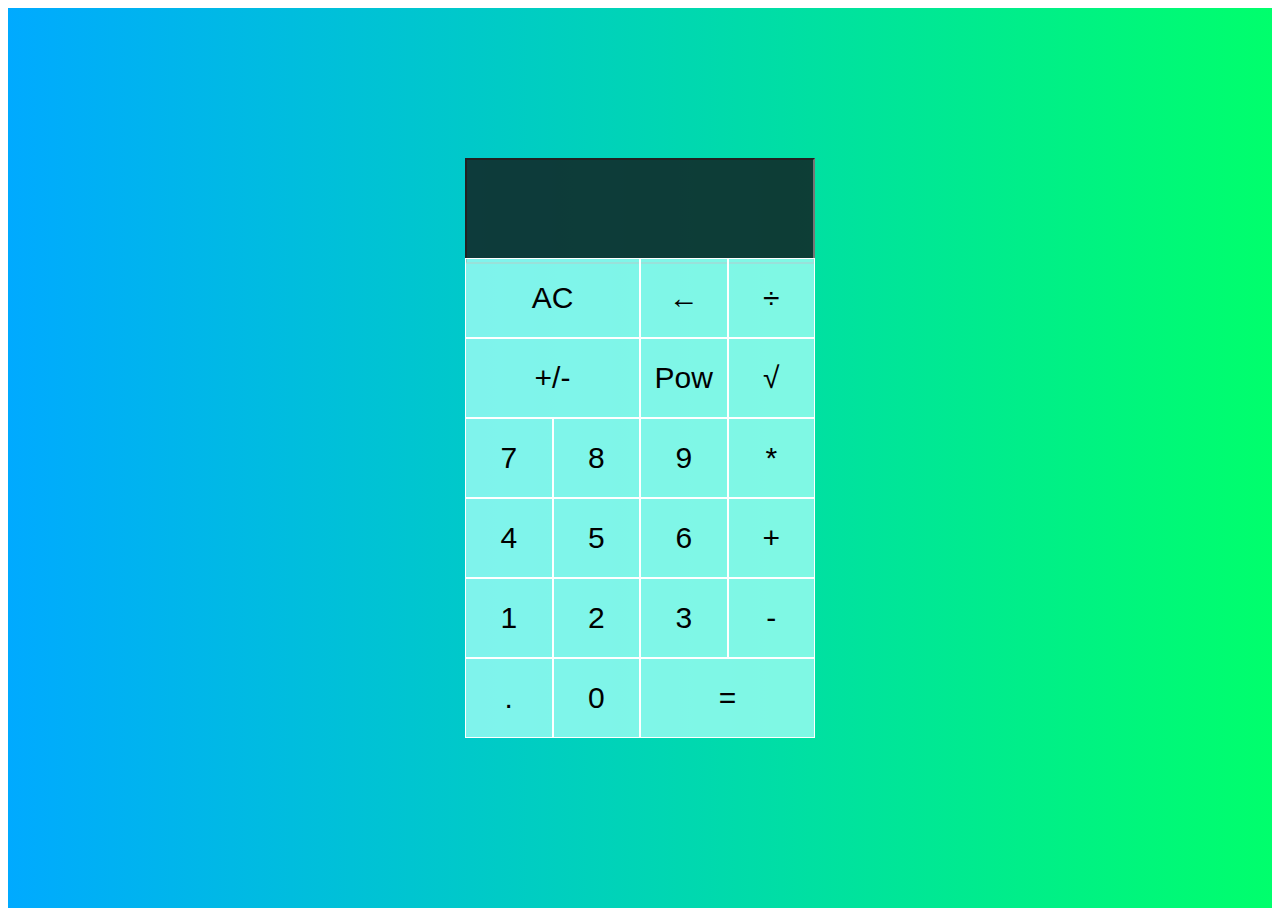
<file: calculator/index.html>
<!DOCTYPE html>

<head>
    <meta charset="UTF-8" />
    <meta name="viewport" content="width=device-width, initial-scale=1.0" />
    <title>Calculator Esipchuk</title>
    <link href="styles.css" rel="stylesheet" />
    <script src="calculator.js" defer></script>
</head>

<body>
    <main>

        <div class="calculator-body">

            <section class="input-area-body">
                <input id="input-equation" type="text" name="input" class="input-area" readonly>
            </section>

            <section class="btns-area">

                <button id="data-all-clear" class="double-btn btn" onclick="clearData()">AC</button>
                <button id="data-delete" class="single-btn btn" onclick="deleteData()">&larr;</button>
                <button id="data-operation-devide" class="single-btn btn" onclick="insert('/')">÷</button>
                <button id="data-negative" class="double-btn btn" onclick="negative()">+/-</button>
                <button id="data-operation-power" class="single-btn btn" onclick="insert('^')">Pow</button>
                <button id="data-root" class="single-btn btn" onclick="mathSqrt('√')">&#8730;</button>
                <button id="data-number" class="single-btn btn num-btn" onclick="insert('7')">7</button>
                <button id="data-number" class="single-btn btn num-btn" onclick="insert('8')">8</button>
                <button id="data-number" class="single-btn btn num-btn" onclick="insert('9')">9</button>
                <button id="data-operation-multiply" class="single-btn btn" onclick="insert('*')">*</button>
                <button id="data-number" class="single-btn btn num-btn" onclick="insert('4')">4</button>
                <button id="data-number" class="single-btn btn num-btn" onclick="insert('5')">5</button>
                <button id="data-number" class="single-btn btn num-btn" onclick="insert('6')">6</button>
                <button id="data-operation-sum" class="single-btn btn add" onclick="insert('+')">+</button>
                <button id="data-number" class="single-btn btn num-btn" onclick="insert('1')">1</button>
                <button id="data-number" class="single-btn btn num-btn" onclick="insert('2')">2</button>
                <button id="data-number" class="single-btn btn num-btn" onclick="insert('3')">3</button>
                <button id="data-operation-minus" class="single-btn btn" onclick="insert('-')">-</button>
                <button id="data-number-dot" class="single-btn btn" onclick="insert('.')">.</button>
                <button id="data-number" class="single-btn btn num-btn" onclick="insert('0')">0</button>
                <button id=" data-equals" class="double-btn btn" onclick="calculateFunction()">=</button>

            </section>

        </div>

    </main>
</body>

</html>
</file>
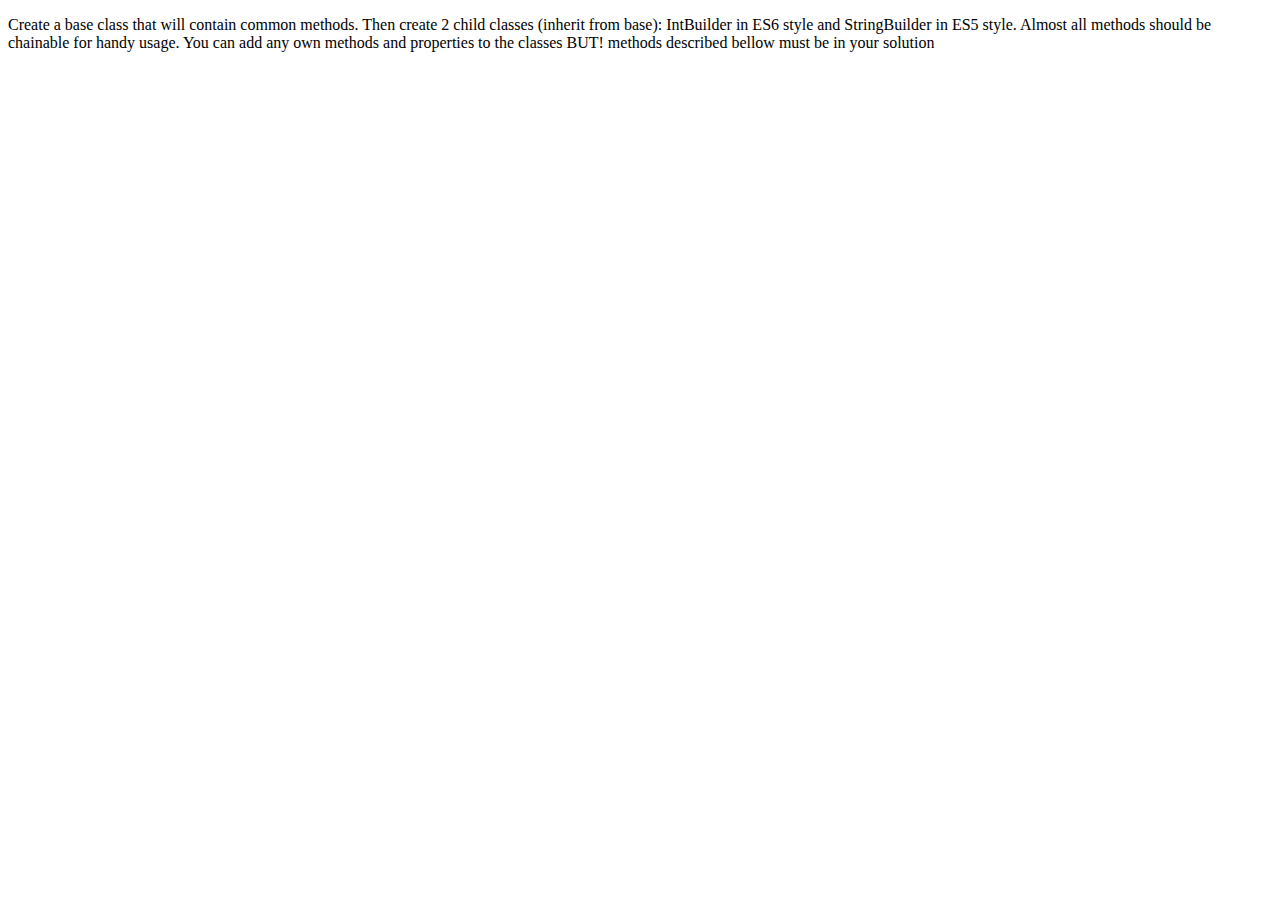
<file: js-classes-inheritance/index.html>
<!DOCTYPE html>
<html lang="en">

<head>
    <meta charset="UTF-8">
    <meta http-equiv="X-UA-Compatible" content="IE=edge">
    <meta name="viewport" content="width=device-width, initial-scale=1.0">
    <title>javascript-classes-inheritance</title>
</head>

<body>
<p>Create a base class that will contain common methods. Then create 2 child classes (inherit from base): IntBuilder in ES6 style and StringBuilder in ES5 style. Almost all methods should be chainable for handy usage. You can add any own methods and properties to the classes BUT! methods described bellow must be in your solution</p>
</body>

<script>
    // javascript-classes-inheritance
    // ES6 class IntBuilder
    class Base {
        constructor(value) {
            this.value = (value == undefined) ? 0 : value;
        }
    }

    class IntBuilder extends Base {

        plus(...args) {
            const reducer = (sum, value) => sum + value
            this.value = args.reduce(reducer, this.value)
            return this
        }

        minus(...args) {
            const reducer = (sum, value) => sum - value
            this.value = args.reduce(reducer, this.value)
            return this
        }

        multiply(arg) {
            if (arg === undefined) {
                return this
            }
            this.value = this.value * arg
            return this
        }

        divide(arg) {
            if ((arg === undefined) || (arg === 0)) {
                return this
            }
            this.value = Math.trunc(this.value / arg)
            return this
        }

        mod(arg) {
            if ((arg === undefined) || (arg === 0)) {
                return this
            }
            this.value = this.value % arg
            return this
        }

        get() {
            return this.value
        }

        static random(from, to) {
            if ((from === undefined) || (n === undefined)) {
                return this
            }
            return Math.floor(from + Math.random() * (to - from + 1))
        }
    }

    let intBuilder = new IntBuilder(10); // 10;
    intBuilder
        .plus(2, 3, 2)                     // 17;
        .minus(1, 2)                       // 14;
        .multiply(2)                       // 28;
        .divide(4)                         // 7;
        .mod(3)                            // 1;
        .get();                            // -> 1;


    //ES5 class StringBuilder
    function StringBuilder(arg = "") {
        Object.assign(this, new Base(arg))
    }

    Object.setPrototypeOf(StringBuilder.prototype, Base.prototype);

    StringBuilder.prototype.plus = function (arg) {
        this.value = this.value + arg
        return this
    }

    StringBuilder.prototype.minus = function (arg) {
        this.value = this.value.slice(0, this.value.length - arg)
        return this
    }

    StringBuilder.prototype.multiply = function (arg) {
        let multiplyedString = ""
        for (let i = 1; i < arg; i++) {
            multiplyedString = multiplyedString + this.value
        }
        this.value = this.value + multiplyedString
        return this
    }

    StringBuilder.prototype.divide = function (arg) {
        if ((arg === undefined) || (arg === 0)) {
            return this
        }
        let k = Math.floor(this.value.length / arg)
        this.value = this.value.slice(0, k)
        return this
    }

    StringBuilder.prototype.remove = function (arg) {
        let index = this.value.indexOf(arg)
        while (index != -1) {
            this.value = this.value.slice(0, index) + this.value.slice(index + 1, this.value.length)
            index = this.value.indexOf(arg)
        }
        return this
    }

    StringBuilder.prototype.sub = function (from, n) {
        if ((from === undefined) || (n === undefined)) {
            return this
        }
        this.value = this.value.slice(from, from + n)
        return this
    }

    StringBuilder.prototype.get = function () {
        return this.value
    }

    let stringBuilder = new StringBuilder('Hello');

    stringBuilder
        .plus(' all', '!')                         // 'Hello all!'
        .minus(4)                                  // 'Hello '
        .multiply(3)                               // 'Hello Hello Hello '
        .divide(4)                                 // 'Hell';
        .remove('l')                               // 'He';
        .sub(1, 1)                                  // 'e';
        .get();                                    // -> 'e';

</script>

</html>
</file>
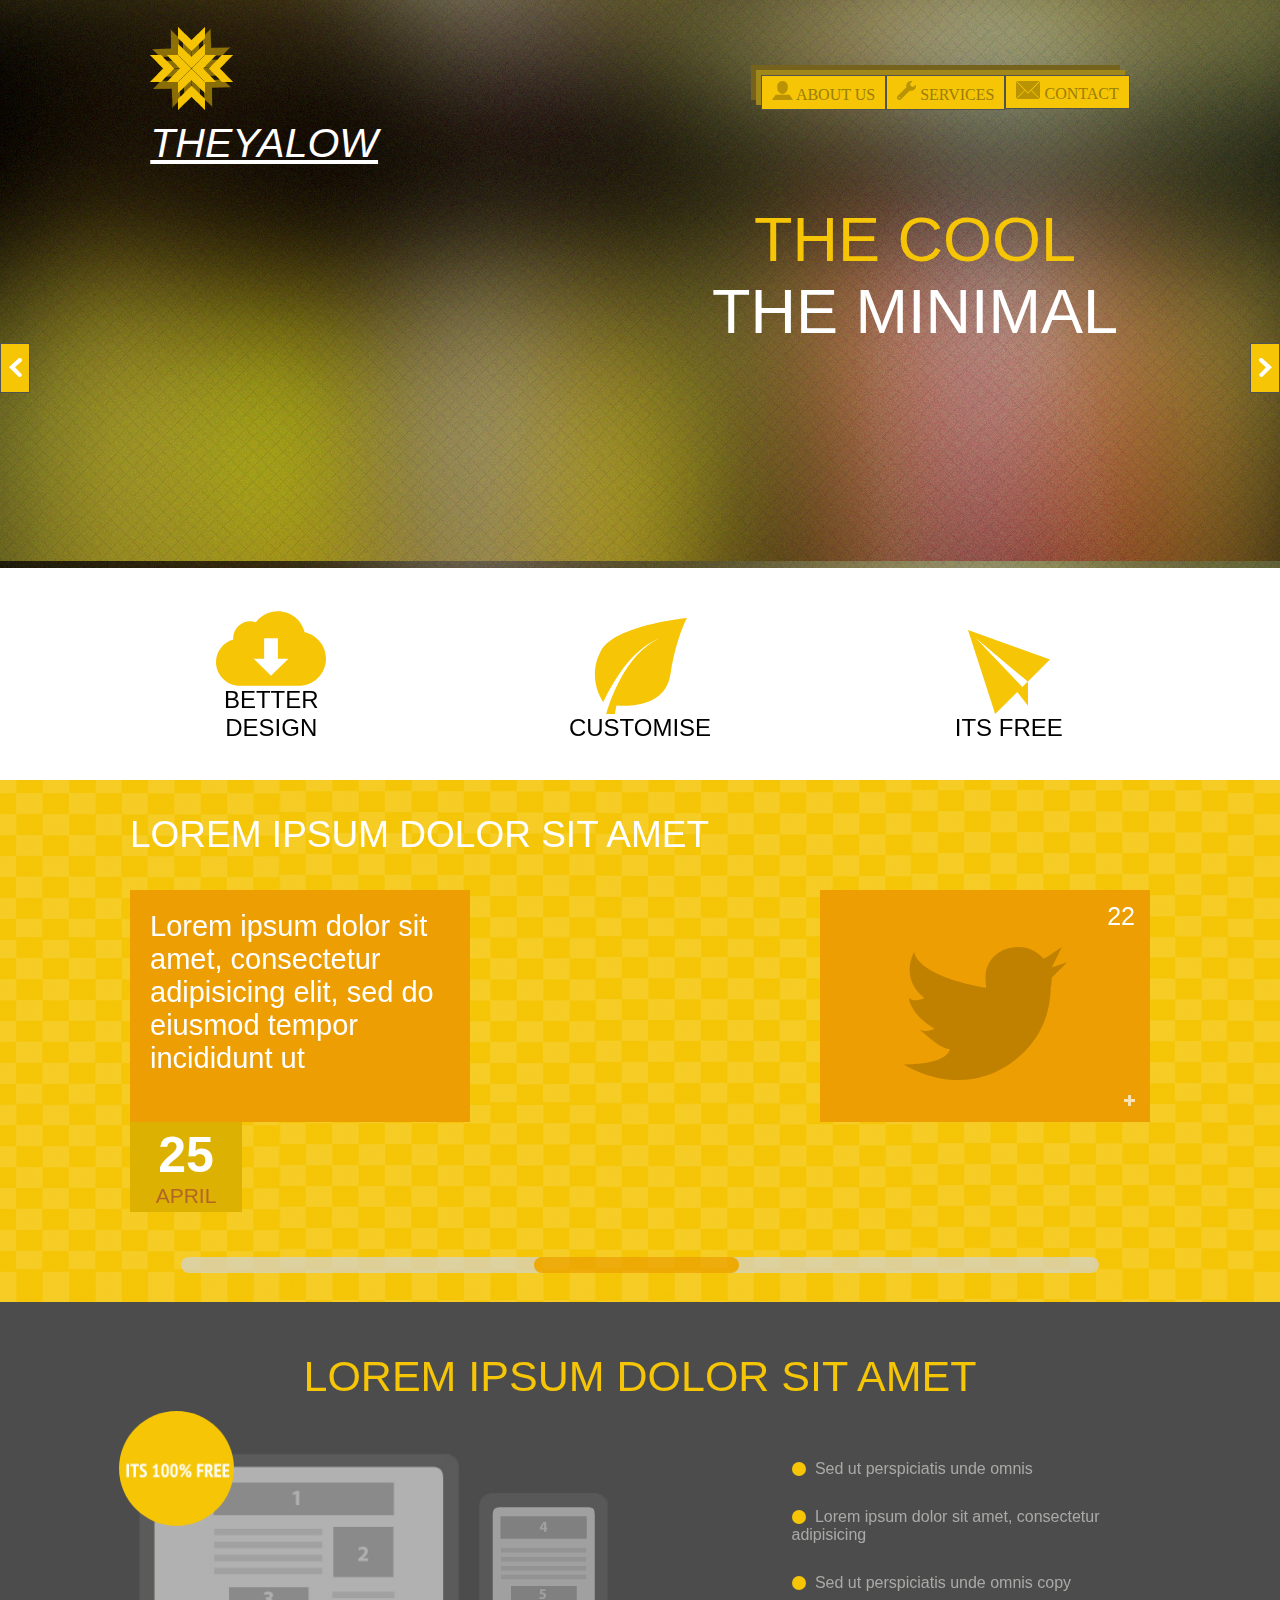
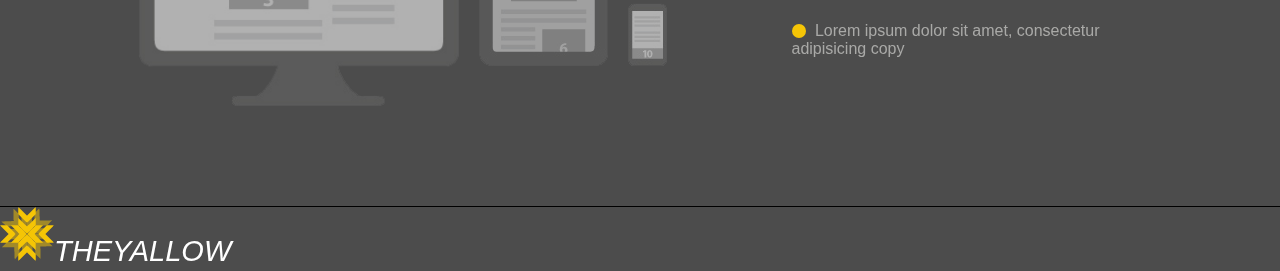
<file: theyallow/index.html>
<!DOCTYPE html>
<html lang="en">

<head>
    <meta charset="UTF-8">
    <meta http-equiv="X-UA-Compatible" content="IE=edge">
    <meta name="viewport" content="width=device-width, initial-scale=1.0">
    <title>theyallow</title>
    <link rel="stylesheet" href="styles.css" />

<body>
    <div class="content-width">
        <div class="flex-container">

            <!-- Header -->
            <header class="flex-item item-1">

                <!-- Header_top -->
                <div class="banner">

                    <div class="logo">
                        <a href="#" class="logo_top_name">
                            <h1>THEYALOW</h1>
                        </a>
                    </div>

                    <div class="main_nav">
                        <ul>
                            <li class="main_navigation">
                                <a href="#" class="button"><img class="nav_icon" src="asserts/aboutus.png"
                                        alt="logo_top"><span> ABOUT US</span></a>
                            </li>
                            <li class="main_navigation">
                                <a href="#" class="button"><img class="nav_icon" src="asserts/services.png"
                                        alt="logo_top"><span> SERVICES</span></a>
                            </li>
                            <li class="main_navigation">
                                <a href="#" class="button"><img class="nav_icon" src="asserts/contact.png"
                                        alt="logo_top"><span> CONTACT</span></a>
                            </li>
                        </ul>
                    </div>
                </div>

                <!-- Header_bottom -->
                <div class="header_bottom_container">
                    <div class="header_bottom">

                        <div class="ctrl_left">
                            <button href="#" class="button ctrl"><img class="ctrl_nav_icon" src="asserts/ctrl_left.png"
                                    alt="logo_top"></button>
                        </div>

                        <div class="header_bottom_center">

                            <div class="player">
                                <iframe width="550" height="330"
                                    src="https://www.youtube.com/embed/iv4BLnU52R0?controls=0"
                                    title="YouTube video player" frameborder="0"
                                    allow="accelerometer; autoplay; clipboard-write; encrypted-media; gyroscope; picture-in-picture"
                                    allowfullscreen></iframe>
                            </div>

                            <div class="Title">
                                <h2 class="h2_top">THE COOL</h2>
                                <h2 class="h2_bottom">THE MINIMAL</h2>
                            </div>

                        </div>

                        <div class="ctrl_right">
                            <button href="#" class="button ctrl"><img class="ctrl_nav_icon" src="asserts/ctrl_right.png"
                                    alt="logo_top"></button>
                        </div>

                    </div>
                </div>
            </header>

            <!-- Main content-->
            <main>

                <!-- Icons screen -->
                <section class="flex-item  icon_area">

                    <div class="icons">
                        <div class=" icon_flex">
                            <a href="#" class="button2"><img class="nav_icon icon_cloud"
                                    src="asserts/cloud_download.svg" alt="cloud_download"><span>BETTER DESIGN</span></a>
                        </div>
                        <div class="icon_flex">
                            <a href="#" class="button2"><img class="nav_icon icon_leaf" src="asserts/leaf.svg"
                                    alt="leaf"><span>CUSTOMISE</span></a>
                        </div>
                        <div class=" icon_flex">
                            <a href="#" class="button2"><img class="nav_icon icon_telegram" src="asserts/telegram.svg"
                                    alt="telegram"><span>ITS FREE</span></a>
                        </div>
                    </div>

                </section>


                <!-- Section-1 screen -->
                <section class="flex-item section_1">
                    <div class="section_1_conteiner">

                        <div class="section_1_title">
                            <h3>LOREM IPSUM DOLOR SIT AMET</h3>
                        </div>

                        <div class="section_1_description">

                            <div class="section_1_center_description">
                                <h4>Lorem ipsum dolor sit amet, consectetur adipisicing elit, sed do eiusmod tempor
                                    incididunt ut</h4>
                            </div>

                            <div class="section_1_center_movie">
                                <iframe width="315" height="232"
                                    src="https://www.youtube.com/embed/N9h2sg-PGRk?controls=0"
                                    title="YouTube video player" frameborder="0"
                                    allow="accelerometer; autoplay; clipboard-write; encrypted-media; gyroscope; picture-in-picture"
                                    allowfullscreen></iframe>
                            </div>

                            <div class="section_1_center_twitter">
                                <div class="twitt_number"><span>22</span></div>
                                <div class="twitt_link_img">
                                    <a href="#" class="button_twitter"><img class="nav_icon icon_leaf"
                                            src="asserts/twitter.svg" alt="leaf"></a>
                                </div>
                                <div class="plus">
                                    <button href="#" class="button_plus"><img class="ctrl_nav_icon"
                                            src="asserts/plus.png" alt="plus"></button>
                                </div>

                            </div>
                        </div>

                        <div class="section_1_center_date">
                            <h3>25</h3>
                            <p>APRIL</p>
                        </div>

                        <div class="section_1_slider">
                            <input type="range" min="1" max="100" value="50" class="slider" id="section_1_slider_Range">
                        </div>

                    </div>
                </section>


                <!-- Section-2 screen -->
                <section class="section_2">
                    <div class="section_2_container">

                        <div class="section_2_title">
                            <h4>Lorem ipsum dolor sit amet</h4>
                        </div>

                        <div class="section_2_content">

                            <div class="section_2_content_left">
                                <img class="monitor" src="asserts/monitor.png">
                                <img class="tablet" src="asserts/tablet.png">
                                <img class="phone" src="asserts/phone.png">


                            </div>

                            <div class="section_2_content_right">
                                <ul>
                                    <li> Sed ut perspiciatis unde omnis </li>
                                    <li> Lorem ipsum dolor sit amet, consectetur adipisicing</li>
                                    <li> Sed ut perspiciatis unde omnis copy</li>
                                    <li> Lorem ipsum dolor sit amet, consectetur adipisicing copy</li>
                                </ul>
                            </div>
                        </div>
                    </div>
                </section>

            </main>

            <!-- Footer screen -->
            <footer class="flex-item">
                <div class="footer_container">
                    <div class="footer_logo">
                        <h4>THEYALLOW</h4>
                    </div>

            </footer>



        </div>

    </div>
</body>

</html>
</file>
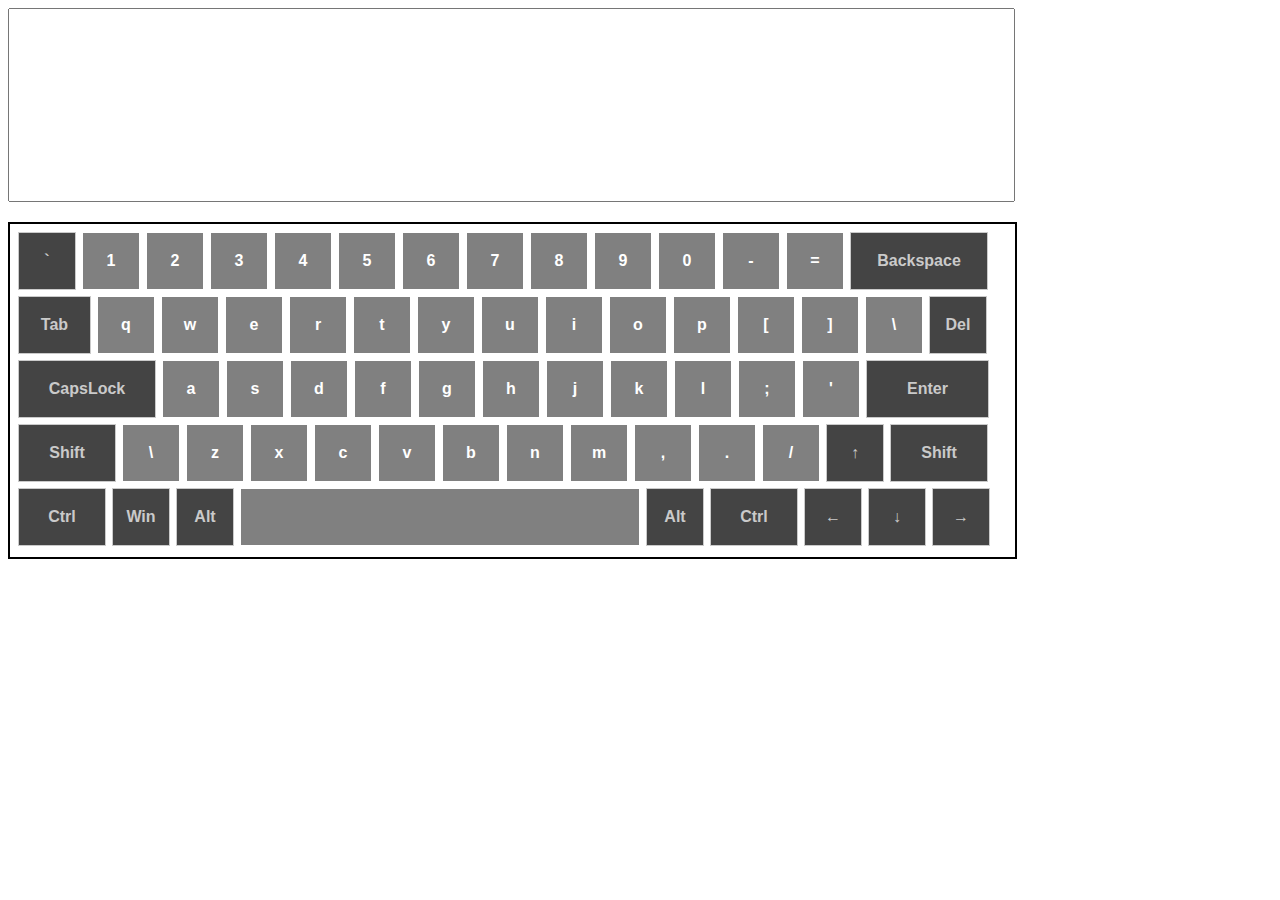
<file: virtual-keyboard/index.html>
<!DOCTYPE html>
<html lang="en">

<head>
    <meta charset="UTF-8">
    <meta http-equiv="X-UA-Compatible" content="IE=edge">
    <meta name="viewport" content="width=device-width, initial-scale=1.0">
    <title>RSS Virtual Keyboard</title>
    <link rel="stylesheet" href="style.css">
</head>


<body>
    <div id="output"></div>
    <div id="keyboard_buttons"></div>
    <script src="script.js"></script>
</body>

</html>
</file>
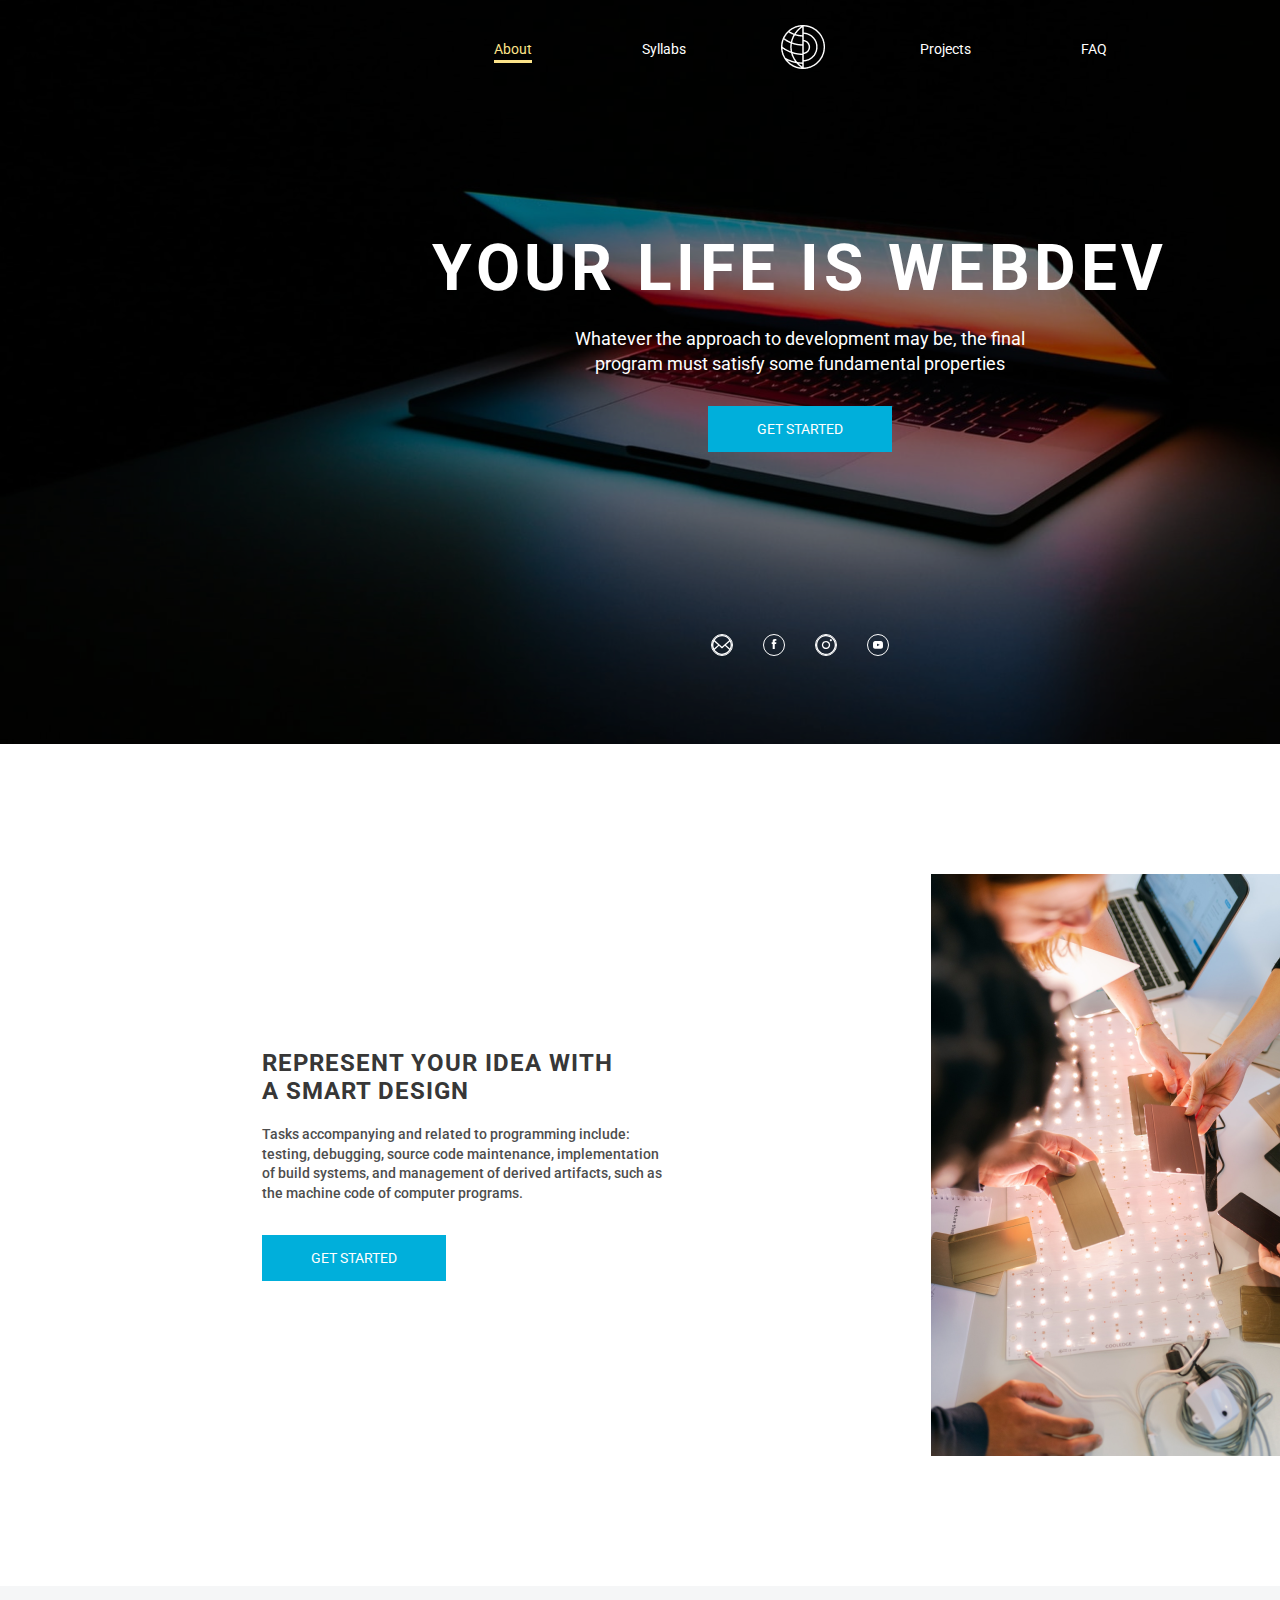
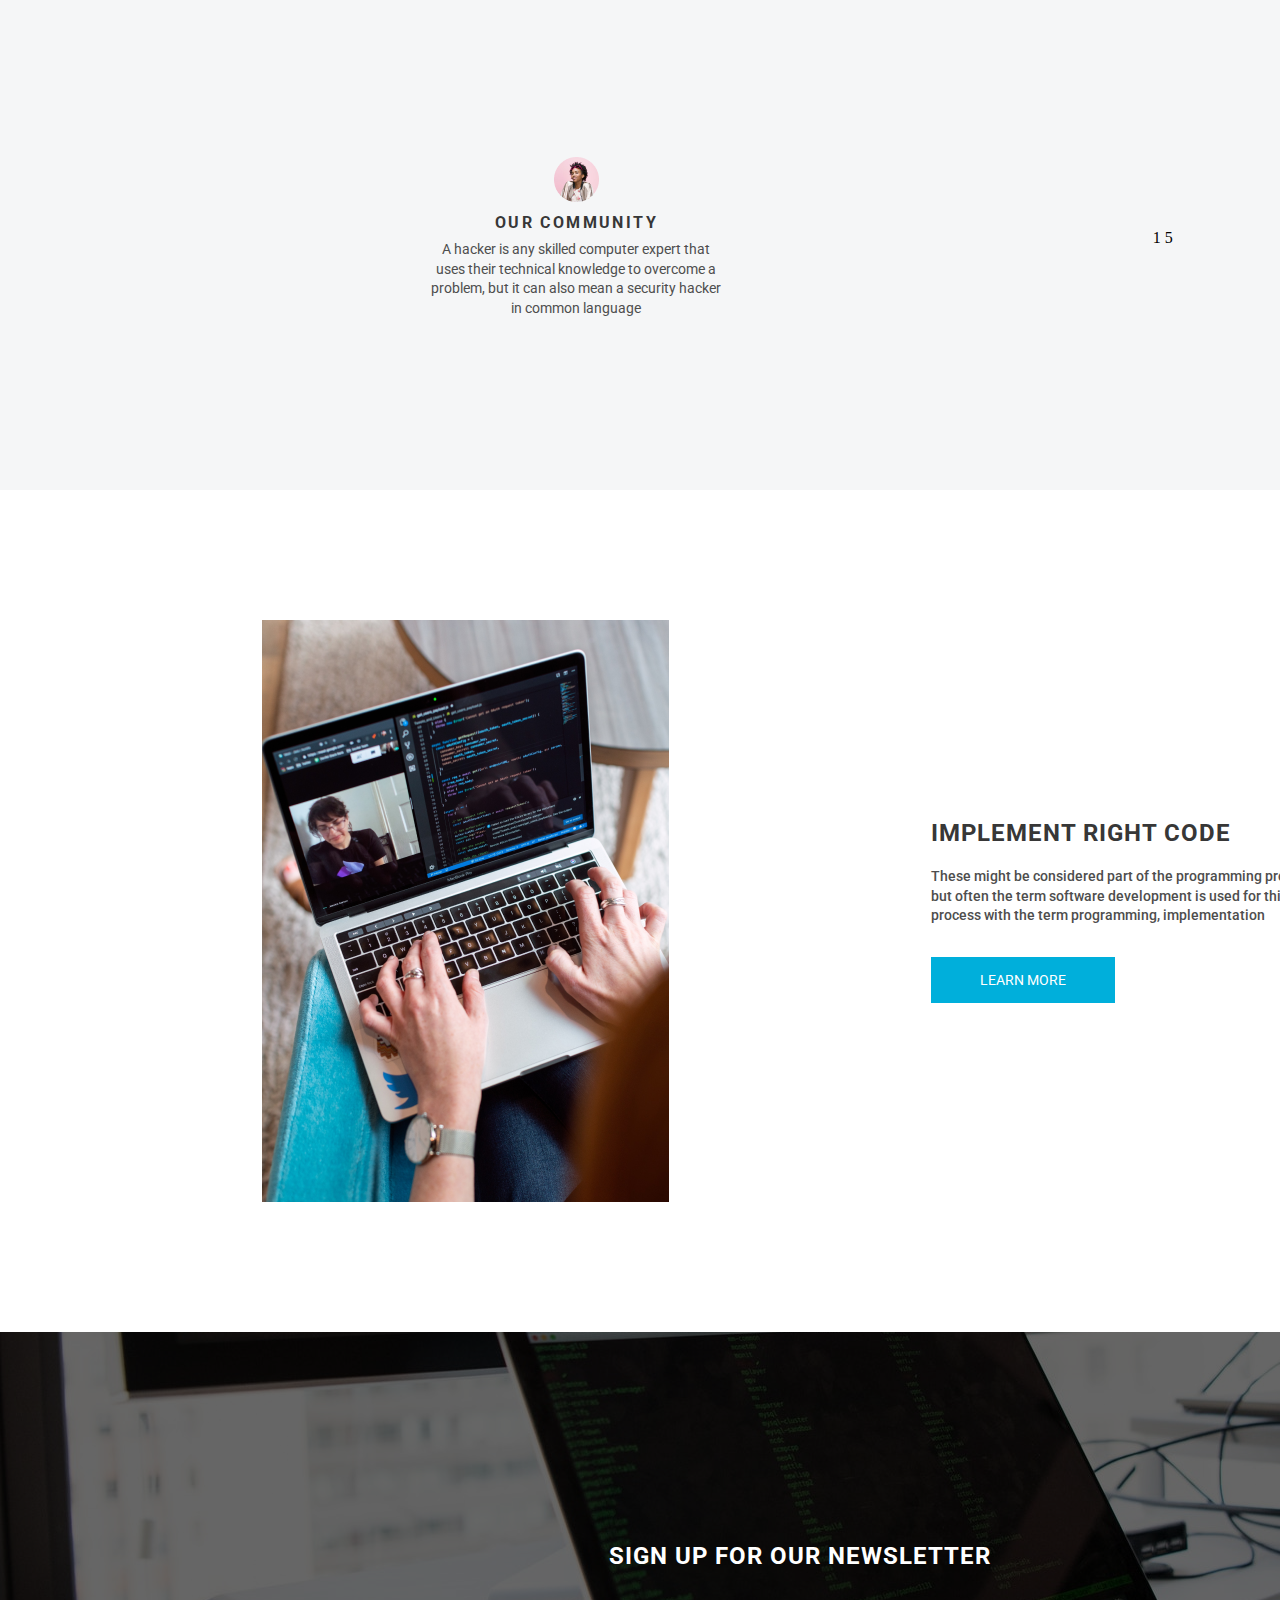
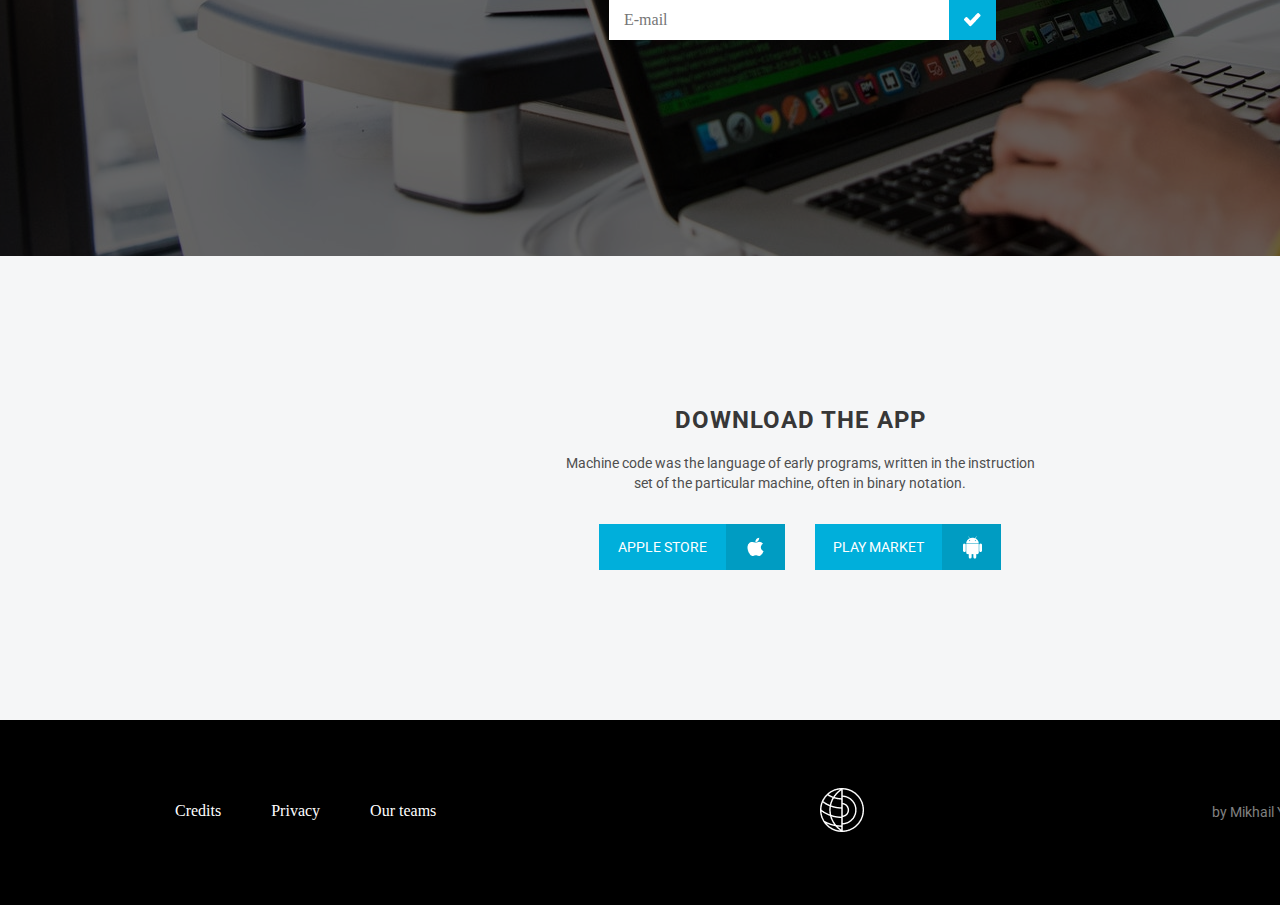
<file: webdev/index.html>
<!DOCTYPE html>
<html lang="en">

<head>
    <meta charset="UTF-8">
    <meta name="viewport" content="width=device-width, initial-scale=1.0">
    <title>WebDev_Esipchuk</title>
    <link rel="stylesheet" href="style.css">
</head>

<body>

    <main>
        <!-- First screen -->

        <section class="first_screen">

            <!-- Header -->
            <header>
                <div class="header_container">
                    <nav class="nav">
                        <ul>
                            <li><a class="nav__link active" href="#">About</a></li>
                            <li><a class="nav__link" href="#">Syllabs</a></li>
                            <li class="logo"><a><img src="asserts/1_logo_Vector.png" href="index.html"></a></li>
                            <li><a class="nav__link" href="#">Projects</a></li>
                            <li><a class="nav__link" href="#">FAQ</a></li>
                        </ul>
                    </nav>
                </div>
            </header>

            <div class="first_screen_description">
                <h1>YOUR LIFE IS WEBDEV</h1>

                <p>Whatever the approach to development may be, the final program must satisfy some fundamental
                    properties
                </p>

                <button class="button" type="button">GET STARTED</button>
            </div>

            <div class="socials">
                <nav class="nav_socials">
                    <ul>
                        <li><a href="mailto:domovou69@gmail.com"><img src="asserts/e-mail.svg" alt="e-mail"></a></li>
                        <li><a href="https://www.facebook.com/yesmike/"><img src="asserts/facebook.svg" alt=""></a></li>
                        <li><a href="https://www.instagram.com/thisisthejohnny/"><img src="asserts/instagram.svg"
                                    alt=""></a>
                        </li>
                        <li><a href="https://www.youtube.com/"><img src="asserts/youtube.svg" alt=""></a></li>
                    </ul>
                </nav>
            </div>
        </section>


        <!-- Second screen -->
        <section class="second_screen">

            <div class="content-block_second_screen">
                <h2>Represent your idea with a smart Design</h2>
                <p>Tasks accompanying and related to programming include: testing, debugging, source code
                    maintenance,
                    implementation of build systems, and management of derived artifacts, such as the machine code
                    of
                    computer programs. </p>
                <button class="button" type="button">GET STARTED</button>
            </div>

            <div class="image-block_second_screen">
                <a><img src="asserts/content-image-2.png" alt=""></a>
            </div>
        </section>


        <!-- Third screen -->
        <section class="third_screen">

            <div class="third_screen_user_card">

                <div class="userpic-wraper">
                    <a><img src="asserts/userpic.png" alt=""></a>
                </div>

                <h3>our community</h3>

                <p>
                    A hacker is any skilled computer expert that uses their technical knowledge to overcome a problem,
                    but it can also mean a security hacker in common language
                </p>

            </div>

            <div class="third_screen_slider_nav">
                <span class="section-c-slider-nav-arrow-left section-c-slider-nav-arrow hoverable"></span>

                <span class="section-c-slider-nav-pagination">
                    <span class="section-c-slider-nav-pagination-page">1</span>

                    <span class="section-c-slider-nav-pagination-divider-box">
                        <span class="section-c-slider-nav-pagination-divider"></span>
                    </span>

                    <span class="section-c-slider-nav-pagination-total">5</span>
                </span>

                <span class="section-c-slider-nav-arrow-right section-c-slider-nav-arrow hoverable"></span>
            </div>

            <!-- <div class="section-c-slider">
                <span class="section-c-slider-item section-c-slider-item-a"></span>
                <span class="section-c-slider-item section-c-slider-item-b"></span>
                <span class="section-c-slider-item section-c-slider-item-c"></span>
            </div>

            <a><img src="asserts/pic3.jpg" alt=""></a>

            <h4>OUR COMMUNITY</h4>

            <p>A hacker is any skilled computer expert that uses their technical knowledge to overcome a problem,
                but it can also mean a security hacker in common language</p>

            <div class="slider-items"></div>
            <nav class="slider-nav"></nav> -->

        </section>


        <!-- Fourth screen -->
        <section class="fourth_screen">

            <div class="image-block_fourth_screen">
                <a><img src="asserts/content-image-fourth-page.png" alt=""></a>
            </div>

            <div class="content-block_fourth_screen">
                <h2>Implement right Code</h2>
                <p>These might be considered part of the </strong>programming process</strong>, but often the term
                    software
                    development is used for this larger process with the term programming, implementation </p>
                <button class="button" type="button">Learn more</button>
            </div>

        </section>


        <!-- Fiveth screen -->
        <section class="fiveth_screen">

            <div class="form_fiveth_screen">

                <h2>sign up for our newsletter</h2>
                <input class="form-control" placeholder="E-mail" type="email">
                <button type="submit" class="btn-apply"><img src="asserts/check-icon.png"></button>

            </div>


        </section>


        <!-- Sixth screen -->
        <section class="sixth_screen">

            <h2>DOWNLOAD THE APP</h2>

            <p>Machine code was the language of early programs, written in the instruction set of the particular
                machine, often in binary notation.</p>

            <div class="sixth_screen_buttons_box">
                <div class="sixth_screen_btn_apple">
                    <form class="input-bar-apple">
                        <button class="btn btn-mobile" type="button">APPLE STORE</button>
                    </form>
                    <div class="icon_apple"><img class="img-center" src="asserts/apple.png"></div>
                </div>

                <div class="sixth_screen_btn_android">
                    <form class="input-bar-android">
                        <button class="btn btn-mobile" type="button">PLAY MARKET</button>
                    </form>
                    <div class="icon_android"><img class="img-center" src="asserts/android.png"></div>
                </div>
            </div>
        </section>


    </main>

    <!-- Footer -->
    <footer>

        <nav class="nav_footer">
            <ul>
                <li><a class="nav__link" href="#">Credits</a></li>
                <li><a class="nav__link" href="#">Privacy</a></li>
                <li><a class="nav__link" href="#">Our teams</a></li>
            </ul>
        </nav>

        <div class="logo_footer">
            <img src="asserts/1_logo_Vector.png">
        </div>

        <div class="copyrights">
            <span>by Mikhail Yesipchuk for RSS at 2021</span>
        </div>



    </footer>


</body>

</html>
</file>
<file: calculator/styles.css>
main {
  padding: 0;
  margin: 0;
  background: linear-gradient(to right, #00aaff, #00ff6c);
  user-select: none;
  display: flex;
  justify-content: center;
  align-content: center;
  height: 100vh;
  align-items: center;
}


.calculator-body {
    width: 350px;
    display: flex;
    flex-direction: column;
    height: 600px;
}

.input-area-body {
  display: flex;
  width: 100%;
  height: 100px;
  background-color: #0f2727e0;
}

.input-area {
  background: none;
  height: 100px;
  width: 100%;
  outline: 0;
  font-family: Arial, Helvetica, sans-serif;
  font-size: 45px;
  color: white;
  text-align:right
}

.btn {
  background-color: #a3fff6c7;
  font-family: Arial, Helvetica, sans-serif;
  font-size: 30px;
  font-weight: 500;
  border: 1px solid #ffffff;
}

.btn:hover{
  background-color: rgba(255, 255, 255, 0.9);
}

:active, :hover, :focus {
  outline: 0;
  outline-offset: 0;
}

.btns-area {
  display: flex;
  flex-wrap: wrap;
  flex-direction: row;
  height: 400px;
}

.single-btn {
  width: 25%;
  height: 20%;
}

.double-btn {
  width: 50%;
}
</file>
<file: virtual-keyboard/style.css>
#display_input{
    width: 963px;
    height: 150px;
    margin-bottom: 20px;
    padding: 20px 20px 20px 20px;
    font-family: sans-serif;
    font-size: 20px;
    word-wrap: break-word;
}

#keyboard_buttons {
    display: block;
    border: 2px solid black;
    padding: 5px;
    width: 995px;
    height: 323px;
}

.keybord_btn {
    width: 50px;
    height: 50px;
    border: 1px solid;
    margin: 3px;
    padding: 3px;
    float: left;
    text-align: center;
    line-height: 50px;
    /* text-transform: uppercase; */
    user-select: none; 
    color: white;
    background: gray;
    font-weight: bold;
    font-family:sans-serif;
}

.keybord_btn:hover {
    color: #fff;;
    background: rgb(104, 133, 161);
    cursor: pointer;
}

.tilda {
    background: #444444;
    color: rgb(202, 202, 202);
}

.Backspace {
    width: 130px;
    background: #444444;
    color: rgb(202, 202, 202);
}

.Tab {
    width: 65px;
    background: #444444;
    color: rgb(202, 202, 202);
}

.CapsLock {
    width: 130px;
    background: #444444;
    color: rgb(202, 202, 202);
}

.Enter {
    width: 115px;
    background: #444444;
    color: rgb(202, 202, 202);
}

.ShiftLeft {
    width: 90px;
    background: #444444;
    color: rgb(202, 202, 202);
}

.ShiftRight {
    width: 90px;
    background: #444444;
    color: rgb(202, 202, 202);
}

.CtrlLeft {
    width: 80px;
    background: #444444;
    color: rgb(202, 202, 202);
}

.CtrlRight {
    width: 80px;
    background: #444444;
    color: rgb(202, 202, 202);
}

.space {
    width: 392px;
}

.Delete {
    background: #444444;
    color: rgb(202, 202, 202);
}

.alt {
    background: #444444;
    color: rgb(202, 202, 202);
}

.Win {
    background: #444444;
    color: rgb(202, 202, 202);
}

.arrow {
    background: #444444;
    color: rgb(202, 202, 202);
}



.clearfix {
    clear: both;
}

.active_button {
    background: green;
}

.caps_active {
    background: yellow;
}
</file>
<file: theyallow/styles.css>
/*Styles reset*/

* {
	vertical-align: baseline;
	font-weight: inherit;
	font-family: inherit;
	font-style: inherit;
	font-size: 100%;
	border: 0 none;
	outline: 0;
	padding: 0;
	margin: 0;
	}

body {
  width:100%;
  display: flex;
  justify-content: center;
}

.content-width {
  width: 1300px;
}

.flex-container {
    max-width: 1300px;
    display: flex;
    flex-direction: column;
}

/* Media */

@media screen and (max-width: 1100px) {
  .Title {
      display: none;
  }
  .h2_top {
    display: none;
  }

  .h2_bottom {
    display: none;
  }
  
}

@media screen and (max-width: 800px) {
  .logo {
    display: none;
  }
  .logo_top_name {
    display: none;
  }
  .logo_top_name img {
    display: none;
  }
 
 
}

@media screen and (max-width: 640px) {
  .ctrl_right {
    display: none;
  }
  
  .ctrl_left {
    display: none;
  }

}



/* Header */

.logo {
  max-width: 310px;
  display: flex;
  vertical-align: middle;
  align-items: center;
}

.logo_top_name {
  font-size: 41px;
  font-family: 'Lucida Sans', 'Lucida Sans Regular', 'Lucida Grande', 'Lucida Sans Unicode', sans-serif;
  font-style: italic;
  color:white;
}

h1::before {
  content: url("asserts/logo_top.png");
}

.banner {
    max-width: 1300px;
    display: flex;
    justify-content: space-around;
    flex-direction: row;
    flex-wrap: nowrap;
    width: 100%;
    padding-top: 27px;
    align-content: flex-end;
    align-items: baseline;
}

.item-1 {
  display: flex;
  flex-direction: column;
  align-content: center;
  justify-content: center;
  align-items: center;
  background-image: url("asserts/header_bg.png");
  height: 568px;
}

.header_bottom_container {
  width:100hv;
  display:flex;
  flex:1;
  justify-content: space-between;
  flex-direction: row;
  flex-wrap: wrap;
  align-items: center;
  align-content: center;
  width: 100%;
}


.header_bottom {
  display:flex;
  flex:1;
  justify-content: space-between;
  flex-direction: row;
  flex-wrap: wrap;
  align-items: center;
  align-content: center;
  width: 100%;
}

.header_bottom_center {
  display:flex;
  max-width:1020px;
  align-items: center;
}

.main_navigation {
  list-style: none;
}

.main_nav {
  box-shadow: -5px -5px #a1881a, -10px -10px #75621d;
}

.main_nav ul {
  display: flex;
}

.button {
  background-color: #f5c506;
  border: none;
  color: white;
  text-align: center;
  text-decoration: none;
  font-size: 16px;
  cursor: pointer;
  display: inline;
  color:#9b7d08;
  padding: 5px 10px;
  transition-duration: 0.4s;
  float: left;
  border: 1px solid rgb(81, 83, 81);
}

.button:hover {
  background-color: #6149cc;
  color: white;
  box-shadow: 0 12px 16px 0 rgba(0,0,0,0.24), 0 17px 50px 0 rgba(0,0,0,0.19);
}

.button:active {
  background-color: #3e8e41;
  box-shadow: 0 5px #666;
  transform: translateY(4px);
}

.Title {
  width: 550px;
  height: 330px;

}

.Title h2 {
  top: 50%;
  left: 50%;
  text-align: center;
}

h2 {
  font-size:63px;
  font-family: -apple-system, BlinkMacSystemFont, 'Segoe UI', Roboto, Oxygen, Ubuntu, Cantarell, 'Open Sans', 'Helvetica Neue', sans-serif;
}

.h2_top {
  color:#f5c506;
}

.h2_bottom {
  color:white;
}




/* Icon screen */

.icon_area {
  height:212px;
  display: flex;
  flex-direction: row;
  flex-wrap: nowrap;
  align-content: center;
  justify-content: space-around;;
  align-items: center;
}

.icons {
  display: flex;
  width:100%;
  align-items: flex-end;
    align-content: center;
    justify-content: space-evenly;
    flex-direction: row;
    flex-wrap: nowrap;
}

.icon_flex {
 display: flex;
 justify-content: center;
 align-items: flex-end;
 text-align: center;
 height:145px;
 width:195px;
}

.icon_flex span {
  font-size: 24px;
  font-family: 'Segoe UI', Tahoma, Geneva, Verdana, sans-serif;
  color: black;
}

.icon_cloud {
  width:110px;
  height:75px;
  display: block;
    margin-left: auto;
    margin-right: auto
}

.icon_leaf {
  width:95px;
  height:96px;
  display: block;
    margin-left: auto;
    margin-right: auto
}

.icon_telegram {
  width:82px;
  height:84px;
  display: block;
    margin-left: auto;
    margin-right: auto
}

.button2 {
  background-color: #ffffff;
  border: none;
  color: white;
  text-align: center;
  text-decoration: none;
  font-size: 16px;
  cursor: pointer;
  display: inline;
  color:#ffffff;
  padding: 5px 10px;
  transition-duration: 0.4s;
  float: left;
  display: flex;
  flex-direction: column;
  border-radius: 12px;
  text-decoration:none; 
  padding:5px;
}

.button2:hover {
  background-color: #6149cc;
  color: white;
  box-shadow: 0 12px 16px 0 rgba(0,0,0,0.24), 0 17px 50px 0 rgba(0,0,0,0.19);
}

.button2:active {
  background-color: #3e8e41;
  box-shadow: 0 5px #666;
  transform: translateY(4px);
}

.ctrl {
  width:30px;
  height:50px;
  display: flex;
  justify-content: center;
  display: flex;
  align-items: center;
}



/* Section 1*/

.section_1 {
  
  background-image: url("asserts/dg_section_1.svg");
  display: flex;
  justify-content: center;
  align-items: flex-start;
  justify-content: center;
}

.section_1_title {
  height:110px;
  display: flex;
  align-items: center;
  margin-right: auto;
}

h3 {
  font-family: sans-serif;
  font-size: 37px;
  font-weight:lighter;
  color: white;
}

.section_1_conteiner {
  max-width: 1020px;
  display: flex;
    flex-direction: column;
    flex-wrap: wrap;
    align-items: center;
    width: 100%;
}

.section_1_description {
  display: flex;
  width:100%;
  flex-wrap: wrap;
    flex-direction: row;
}

.section_1_center_description {
  height: 232px;
  width: 340px;
  background-color: #ec9e03;
}

.section_1_center_description h4 {
  font-family: 'Segoe UI', Tahoma, Geneva, Verdana, sans-serif;
  font-size: 29px;
  color: white;
  padding: 20px;
}

.section_1_center_movie {
  height: 232px;
  width: 315px;
  margin-right: auto;
}

.section_1_center_twitter {
  height: 232px;
  width: 330px;
  background-color: #ec9e03;
  display: flex;
  flex-direction: column;
  flex-wrap: nowrap;
  align-items: center;
  justify-content: center;
}

.twitt_link_img a img {
  width:164px;
  height: 134px;
}

.twitt_number {
  margin-left: auto;
  padding-bottom:10px;
}

.twitt_number span {
  font-family: 'Segoe UI', Tahoma, Geneva, Verdana, sans-serif;
  font-size: 25px;
  color:#ffffff;
  padding: 15px;
}

.plus {
  text-align: right;
  margin-left: auto;
  padding-top: 5px;
}

.button_plus {
  background-color: #ec9e03;
  cursor: pointer;
  
 
  padding: 5px 10px;
  transition-duration: 0.4s;
  
  display: flex;
  flex-direction: column;
  border-radius: 12px;
  text-decoration:none; 
  padding:5px;
  margin-right:10px;
}

.button_plus:hover {
  background-color: #04a3ff;
  color: white;
  box-shadow: 0 12px 16px 0 rgba(0,0,0,0.24), 0 17px 50px 0 rgba(0,0,0,0.19);
}

.button_plus:active {
  background-color: #6f31fd;
  box-shadow: 0 5px #666;
  transform: translateY(4px);
}

.button_twitter {
  border: none;
  color: white;
  text-align: center;
  text-decoration: none;
  font-size: 16px;
  cursor: pointer;
  display: inline;
  color:#ffffff;
  padding: 5px 10px;
  transition-duration: 0.4s;
  float: left;
  display: flex;
  flex-direction: column;
  border-radius: 12px;
  text-decoration:none; 
  padding:5px;
}

.button_twitter:hover {
  background-color: #04a3ff;
  color: white;
  box-shadow: 0 12px 16px 0 rgba(0,0,0,0.24), 0 17px 50px 0 rgba(0,0,0,0.19);
}

.button_twitter:active {
  background-color: #6f31fd;
  box-shadow: 0 5px #666;
  transform: translateY(4px);
}

.section_1_center_date {
  background-color: #ddb101;
  width: 112px;
  height:90px;
  display: flex;
  display: flex;
    flex-direction: column;
    align-items: center;
    justify-content: center;
    margin-right: auto;
}

.section_1_center_date h3 {
 font-family: 'Segoe UI', Tahoma, Geneva, Verdana, sans-serif;
 font-size: 50px;
 font-weight: bold;
}

.section_1_center_date p {
  font-family: 'Segoe UI', Tahoma, Geneva, Verdana, sans-serif;
  font-size: 21px;
  color: #b26529;
 }

 .section_1_slider {
  width:90%;
  padding-top:45px;
  padding-bottom: 25px;
 }

/* The slider itself */
.slider {
  -webkit-appearance: none;  /* Override default CSS styles */
  appearance: none;
  width: 100%; /* Full-width */
  height: 16px; /* Specified height */
  background: #d3d3d3; /* Grey background */
  outline: none; /* Remove outline */
  opacity: 0.7; /* Set transparency (for mouse-over effects on hover) */
  -webkit-transition: .2s; /* 0.2 seconds transition on hover */
  transition: opacity .2s;
  border-radius: 10px;
}

/* Mouse-over effects */
.slider:hover {
  opacity: 1; /* Fully shown on mouse-over */
}

/* The slider handle (use -webkit- (Chrome, Opera, Safari, Edge) and -moz- (Firefox) to override default look) */
.slider::-webkit-slider-thumb {
  -webkit-appearance: none; /* Override default look */
  appearance: none;
  width: 205px; /* Set a specific slider handle width */
  height: 16px; /* Slider handle height */
  background: #ec9e03; /* Green background */
  cursor: pointer; /* Cursor on hover */
  border-radius: 10px;
}



/* Section_2 */

.section_2 {
  background-color:#4c4c4c;
}

.section_2_container {
display: flex;
flex-direction: column;
align-items: center;
}

.section_2_title h4 {
  font-family: sans-serif;
  font-size: 43px;
  color: #f5c506;
  text-transform: uppercase;
  padding-top:50px;
  padding-bottom:10px;
}

.section_2_content {
  display: flex;
  padding-bottom: 100px;
}

.section_2_content_left {
  display: flex;
  align-items: flex-end;
}

.monitor {
  height: 295px;
  width: 340px;
}
.tablet {
  padding-bottom:40px;
  padding-left: 20px;
}

.phone {
  padding-bottom: 40px;
  padding-left: 20px;
}

.section_2_content_right {
display: flex;
align-items: center;
    justify-content: space-evenly;
    padding-left: 110px;
    max-width: 385px;
    
}

.section_2_content_right ul {
  list-style: none;
  
}

.section_2_content_right ul li{
  
  padding-top: 30px;
 font-family: sans-serif;
 color:#a9a9a7;
 padding:15px;
}

.section_2_content_right ul li::before {
  content: '';
  display: inline-block;
  height: 14px;
  width: 14px;
  vertical-align: middle;
  border-radius:50%;
  background-color:#f5c506;
  margin-right:5px;
}



/* Footer */

footer {
  height: 64px;
  border-top: 1px double black;
  background-color:#4c4c4c;
}

.footer_container {
width:1020px;
display: flex;
}

.footer_logo {
  font-size: 29px;
  font-family: 'Lucida Sans', 'Lucida Sans Regular', 'Lucida Grande', 'Lucida Sans Unicode', sans-serif;
  font-style: italic;
  color:white;
}

.footer_logo h4::before {
  content: url("asserts/footer_logo.png");
}
</file>
<file: webdev/style.css>
@import url('https://fonts.googleapis.com/css2?family=Roboto:wght@400;700&display=swap');

/*Styles reset*/

* {
	vertical-align: baseline;
	font-weight: inherit;
	font-family: inherit;
	font-style: inherit;
	font-size: 100%;
	border: 0 none;
	outline: 0;
	padding: 0;
	margin: 0;
	}

body {
  width: 1600px;
  height: 4105px;
  background: #FFFFFF;
  margin-left: auto;
  margin-right: auto;
  padding: 0;
  flex-direction: column;
  flex-wrap: nowrap;
}

/* Header */

header {
  width: 100%;
  height: 95px;
  margin-left: auto;
  margin-right: auto;
  display: flex;
  justify-content: center;
}

.header_container {
  height: 95px;
  margin-left: auto;
  margin-right: auto;
}

.first_screen_description {
  display: flex;
  flex-direction: column;
  align-items: center;
  align-content: center;
  margin-bottom: 47px;
}

/* First Screen */

.first_screen {
  background-image: url("asserts/bg-image-wrapper.png");
  background-repeat: no-repeat, repeat;
  height: 744px;
  display: flex;
  flex-wrap: nowrap;
  align-content: center;
  align-items: center;
  flex-direction: column;
  justify-content: space-between;
}

.first_screen_description h1 {
  font-family: Roboto, sans-serif;
  font-style: normal;
  font-weight: bold;
  font-size: 64px;
  line-height: 75px;
  /* identical to box height */

  display: flex;
  align-items: center;
  text-align: center;
  letter-spacing: 4.5px;
  text-transform: uppercase;

  color: #FFFFFF;
  padding-bottom: 20px;
}

.first_screen_description p {
  width: 504px;

  font-family: Roboto, sans-serif;
  font-style: normal;
  font-weight: normal;
  font-size: 18px;
  line-height: 25px;

  text-align: center;
  color: #FFFFFF;
  padding-bottom: 30px;
}

.button {
  width: 184px;
  height: 46px;
  background-color: #00AFDB;
  justify-content: center;
  align-items: center;
  font-family: Roboto, sans-serif;
  font-style: normal;
  font-size: 14px;
  line-height: 16px;
  display: flex;
  align-items: center;
  text-align: center;
  text-transform: uppercase;

  color: #FFFFFF;
}

.btn {
  background-color: #00AFDB;
  justify-content: center;
  align-items: center;
  font-family: Roboto, sans-serif;
  font-style: normal;
  font-size: 14px;
  line-height: 16px;
  display: flex;
  align-items: center;
  text-align: center;
  text-transform: uppercase;

  color: #FFFFFF;
}

.btn-mobile {
  width: 127px;
  height: 46px;
}

.nav {
  text-align: center;
  align-self: center;
}

.nav ul {
  padding: 0;
  display: flex;
  align-content: center;
  flex-direction: row;
  flex-wrap: nowrap;
  align-items: center;
}

.nav ul li {
  padding-top: 25px;
  padding-left: 40px;
  padding-right: 40px;
  list-style: none;
  text-align: center;
}

.nav ul li a {
  text-decoration: none;
  height:20px;
  font-family: Roboto;
  font-weight: 400;
  font-style: normal;
  font-size: 14px;
  line-height: 140%;
}

.nav__link {
  display: inline-block;
  margin: 0 15px;
  position: relative;

  color: #FFFFFF;
  text-decoration: none;

  transition: color .1s linear;
}

.nav__link:after {
  content: "";
  display: block;
  width: 100%;
  height: 3px;

  background-color: #fce38a;
  opacity: 0;

  top: 100%;
  left: 0;
  z-index: 1;

  transition: opacity .1s linear;
}

.nav__link:hover {
  color: #fce38a;
}

.nav__link:hover:after,
.nav__link.active:after {
  opacity: 1;
}

.nav__link.active {
  color: #fce38a;
}

.socials {
  height: 20px;
  padding-bottom: 90px;
}

.nav_socials {
  text-align: center;
  align-self: center;
}

.nav_socials ul {
  display: flex;
  align-content: center;
  flex-direction: row;
  flex-wrap: nowrap;
  align-items: center;
}

.nav_socials ul li {
  margin-left: 15px;
  margin-right: 15px;
  list-style: none;
  text-align: center;
  border: 1.3px solid #ffffff;
  border-radius: 50%;
  height: 20px;
  width: 20px;
}


/* Second screen */

.second_screen {
  background-color: #FFFFFF;
  width: 100%;
  height: 842px;
  left: 0px;
  top: 744px;
  display: flex;
  justify-content: space-evenly;
  align-items: center;
}

.content-block_second_screen {
  width: 407px;
  height: 582px;
  display: flex;
  align-items: flex-start;
  flex-direction: column;
  flex-wrap: nowrap;
  align-content: stretch;
  justify-content: center;
}

.content-block_second_screen h2 {
left: 0px;
top: 0px;
padding-bottom: 20px;
width: 367px;
/* h2-24-bold */

font-family: Roboto, sans-serif;
font-style: normal;
font-weight:700;
font-size: 24px;
line-height: 28px;
display: flex;
align-items: flex-end;
letter-spacing: 1px;
text-transform: uppercase;

color: #373737;
}

.content-block_second_screen p {
width: 407px;
height: 80px;
left: 0px;
top: 77px;

/* body-14-reg */
font-family: Roboto, sans-serif;
font-style: normal;
font-weight: 500;
font-size: 14px;
line-height: 140%;
/* or 20px */

color: #4E4E4E;

padding-bottom: 30px;
}



.image-block_second_screen {
  width: 407px;
  height: 582px;
}

/* Thirds screen */

.third_screen {
  width: 100%;
  height: 504px;
  left: 0px;
  top: 1586px;
  background: #F5F6F7;
  display: flex;
  align-items: center;
  justify-content: space-evenly;
}

.third_screen_user_card {
  width: 298px;
  height: 175px;
  display: flex;
  align-content: center;
  align-items: center;
  justify-content: space-evenly;
  flex-direction: column;
}

.third_screen_user_card h3 {
  font-family: Roboto, sans-serif;
  font-style: normal;
  font-weight: 700;
  font-size: 16px;
  line-height: 20px;
  /* identical to box height, or 125% */

  display: flex;
  align-items: center;
  text-align: center;
  letter-spacing: 2.4px;
  text-transform: uppercase;

  color: #373737;
}

.third_screen_user_card p {
  font-family: Roboto, sans-serif;
  font-style: normal;
  font-weight: normal;
  font-size: 14px;
  line-height: 140%;
  /* or 20px */
  
  display: flex;
  align-items: flex-end;
  text-align: center;
  
  color: #4E4E4E;
}

/* Fourth screen */

.fourth_screen {
  width: 100%;
  height: 842px;
  left: 0px;
  top: 2090px;
  display: flex;
  justify-content: space-evenly;
  align-items: center;
  background: #FFFFFF;
}

.image-block_fourth_screen {
  width: 407px;
  height: 582px;
}

.content-block_fourth_screen {
  width: 407px;
  height: 582px;
  display: flex;
  align-items: flex-start;
  flex-direction: column;
  flex-wrap: nowrap;
  align-content: stretch;
  justify-content: center;
}

.content-block_fourth_screen h2 {
  
  height: 28px;
  left: 0px;
  top: 0px;
  
  /* h2-24-bold */
  
  font-family: Roboto, sans-serif;
  font-style: normal;
  font-weight: 700;
  font-size: 24px;
  line-height: 28px;
  display: flex;
  align-items: flex-end;
  letter-spacing: 1px;
  text-transform: uppercase;
  
  color: #373737;

  padding-bottom: 20px;
}

.content-block_fourth_screen p {
  width: 407px;
  height: 60px;
  left: 0px;
  top: 48px;
  
  /* body-14-reg */
  
  font-family: Roboto, sans-serif;
  font-style: normal;
  font-weight: 500;
  font-size: 14px;
  line-height: 140%;
  /* or 20px */
  
  color: #4E4E4E;

  padding-bottom: 30px;
}


/* Fiveth screen */

.form-control{
  opacity: 1;
  padding: 10px 15px;
  float: left;
  width: 310px;
  height: 20px;
}

.btn-apply img {
  padding: 13px 15px;
  background-color: #00AFDB;
  background-image: none;
}

.fiveth_screen {
  width: 100%;
  height: 524px;
  background-image: url("asserts/pexels-christina-morillo-fiveth_page.png");
  display: flex;
  flex-direction: column;
  justify-content: center;
  align-items: center;
}

.form_fiveth_screen {
  height: 104px;
  left: 597px;
  top: 200px;
}


.form_fiveth_screen h2 {
 
  height: 28px;
  left: 13px;
  top: 0px;

  font-family: Roboto, sans-serif;
  font-style: normal;
  font-weight: 700;
  font-size: 24px;
  line-height: 28px;
  display: flex;
  align-items: flex-end;
  text-align: center;
  letter-spacing: 1px;
  text-transform: uppercase;

  color: #FFFFFF;
  padding-bottom: 30px;
}

.input-bar {
  width: 406px;
  height: 46px;
  left: 0px;
  top: 58px;
  display: flex;
  flex-direction: row;
  flex-wrap: nowrap;
  align-content: center;
  justify-content: space-between;
  align-items: center;
}

.form-field {
  width: 340px;
  height: 46px;
  left: 0px;
  top: 0px;
  background: #FFFFFF;
  border-radius: 0px;
  Float: left;
}

.btn-submit {
  width: 66px;
  height: 46px;
  left: 0px;
  top: 0px;
  background: #00AFDB;
  border-radius: 0px;
}

.btn-apply {
  width: 16.52px;
  height: 13.22px;
  left: calc(50% - 16.52px/2);
  top: calc(50% - 13.22px/2);
  background-image: url("asserts/check-icon.png");
  background-repeat : no-repeat;
}


/* Sixth_screen */

.sixth_screen {
  width: 100%;
  height: 464px;

  display: flex;
  background: #F5F6F7;
  flex-direction: column;
  align-content: center;
  align-items: center;
  justify-content: center;
  flex-wrap: nowrap;

}

.sixth_screen h2 { 
  height: 28px;
  left: 675px;
  top: 120px;

  font-family: Roboto, sans-serif;
  font-style: normal;
  font-weight: bold;
  font-size: 24px;
  line-height: 28px;
  display: flex;
  align-items: flex-end;
  text-align: center;
  letter-spacing: 1px;
  text-transform: uppercase;

  color: #373737;
  margin-bottom: 20px;
}

.sixth_screen p {
  width: 480px;
  height: 40px;
  left: 560px;
  top: 168px;

  font-family: Roboto, sans-serif;
  font-style: normal;
  font-weight: normal;
  font-size: 14px;
  line-height: 140%;
  /* or 20px */

  display: flex;
  align-items: center;
  text-align: center;

  color: #4E4E4E;

  margin-bottom: 30px;
}

.sixth_screen_btn_apple {
  display: flex;
  flex-direction: row;
  align-items: center;
  padding: 0px;
  
  width: 186px;
  height: 46px;
  left: 599px;
  top: 238px;
  margin-right:15px;
}

.input-bar-apple {
  position: static;
  width: 127px;
  height: 46px;
  left: 0px;
  top: 0px;

  background: #00AFDB;
  border-radius: 0px;

  /* Inside Auto Layout */

  flex: none;
  order: 0;
  flex-grow: 0;
  margin: 0px 0px;
}

.icon_apple {
  position: static;
  width: 59px;
  height: 46px;
  left: 127px;
  top: 0px;

  background: #009CC2;
  border-radius: 0px;

  /* Inside Auto Layout */

  flex: none;
  order: 1;
  flex-grow: 0;
  margin: 0px 0px;
  display: flex;
  align-items: center
}

.img-center {
  display: block;
  margin-left: auto;
    margin-right: auto
}

.sixth_screen_btn_android {
  display: flex;
  flex-direction: row;
  align-items: center;
  padding: 0px;

  width: 186px;
  height: 46px;
  left: 815px;
  top: 238px;
  margin-left: 15px;
}

.input-bar-android {
  position: static;
  width: 127px;
  height: 46px;
  left: 0px;
  top: 0px;
  
  background: #00AFDB;
  border-radius: 0px;
  
  /* Inside Auto Layout */
  
  flex: none;
  order: 0;
  flex-grow: 0;
  margin: 0px 0px;
}

.icon_android {
  position: static;
  width: 59px;
  height: 46px;
  left: 127px;
  top: 0px;

  background: #009CC2;
  border-radius: 0px;

  /* Inside Auto Layout */

  flex: none;
  order: 1;
  flex-grow: 0;
  margin: 0px 0px;
  display: flex;
  align-items: center
}

.sixth_screen_buttons_box {
  display: flex;
}
  

/* Footer */

footer {
  width: 100%;
  height: 185px;
  left: 0px;
  top: 3920px;

  background: #000000;
  display: flex;
  align-items: center;
  justify-content: space-between;
}

.nav_footer {
  
  padding-left: 160px;
  text-align: center;
}

.nav_footer ul {
  padding: 0;
  display: flex;
}

.nav_footer ul li {

  padding-right: 20px;
  list-style: none;
  text-align: center;
}

.nav ul li a {
  text-decoration: none;
}

.copyrights {
  height: 20px;
  left: 1270px;
  top: 73px;
}

.copyrights span {
  font-family: Roboto, sans-serif;
  font-style: normal;
  font-weight: normal;
  font-size: 14px;
  line-height: 140%;
  /* identical to box height, or 20px */

  text-align: center;

  color: #818181;
  padding-right: 160px;
}
</file>
